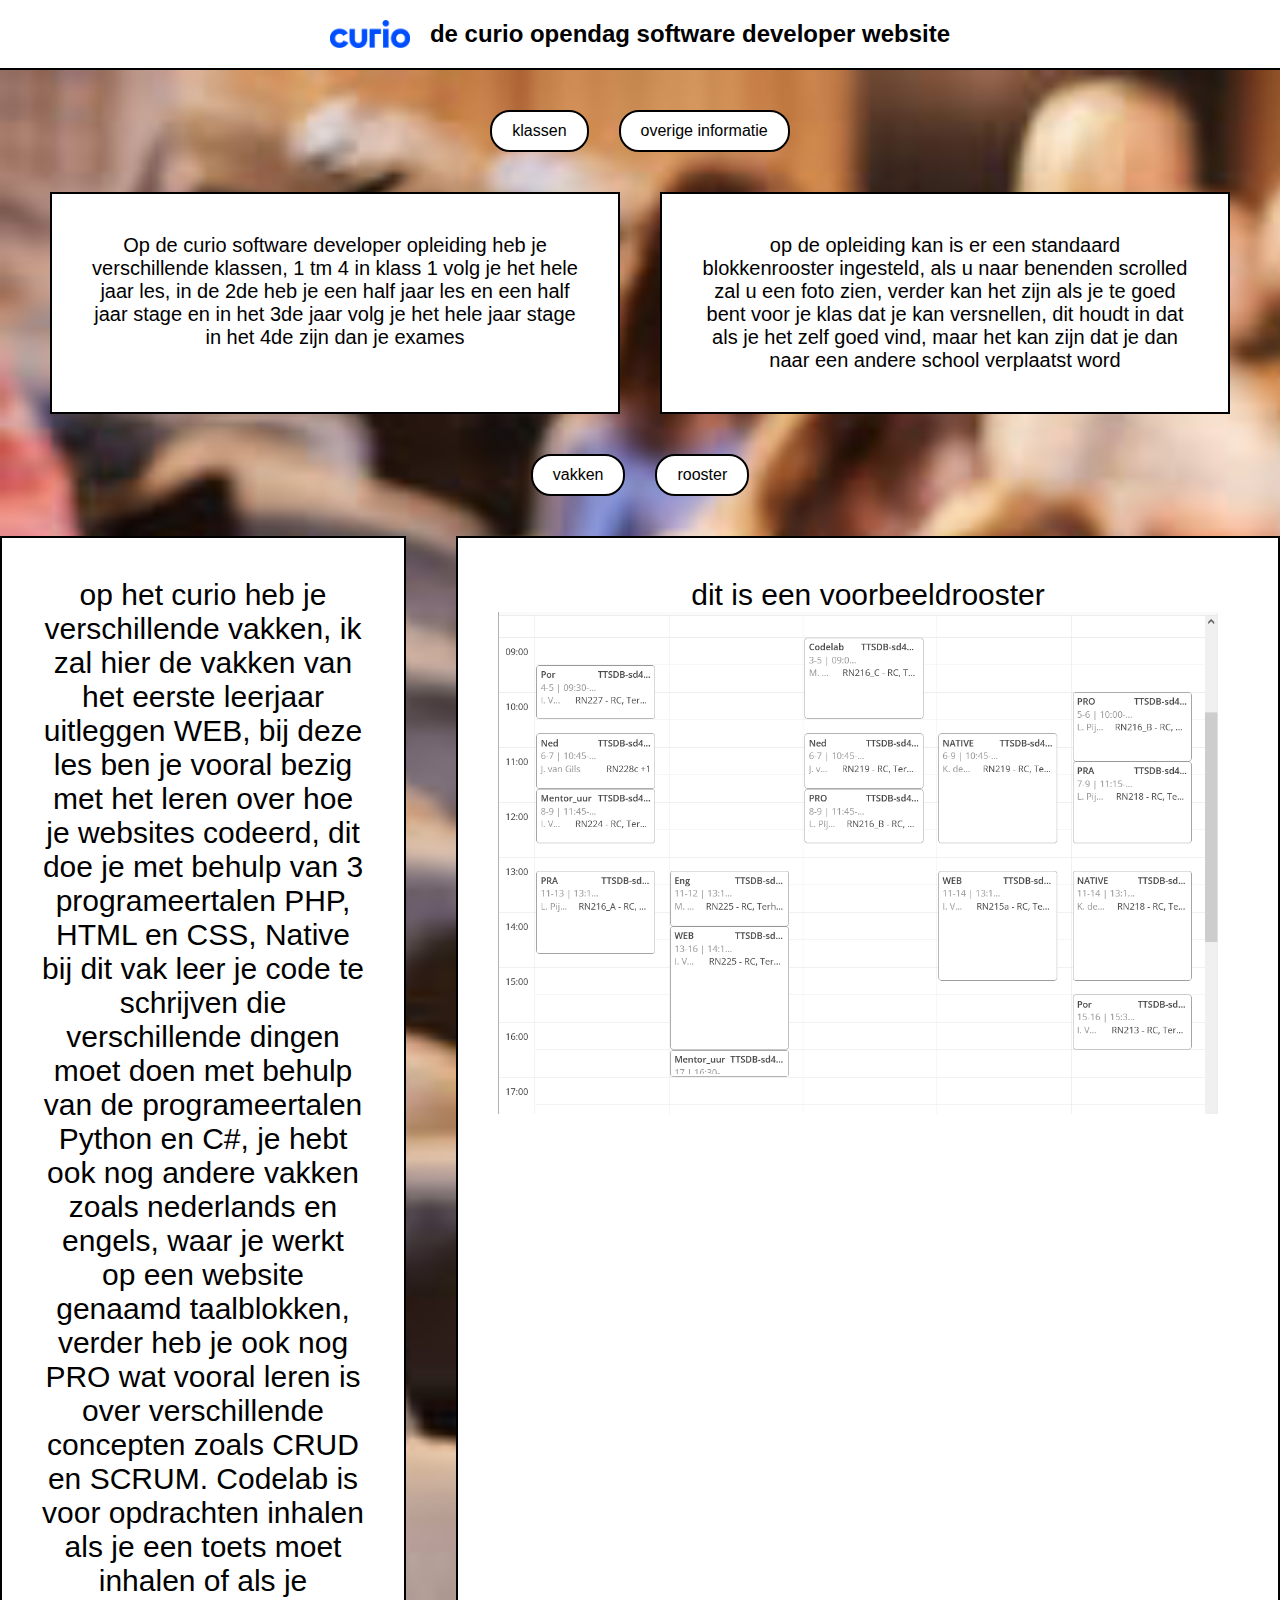
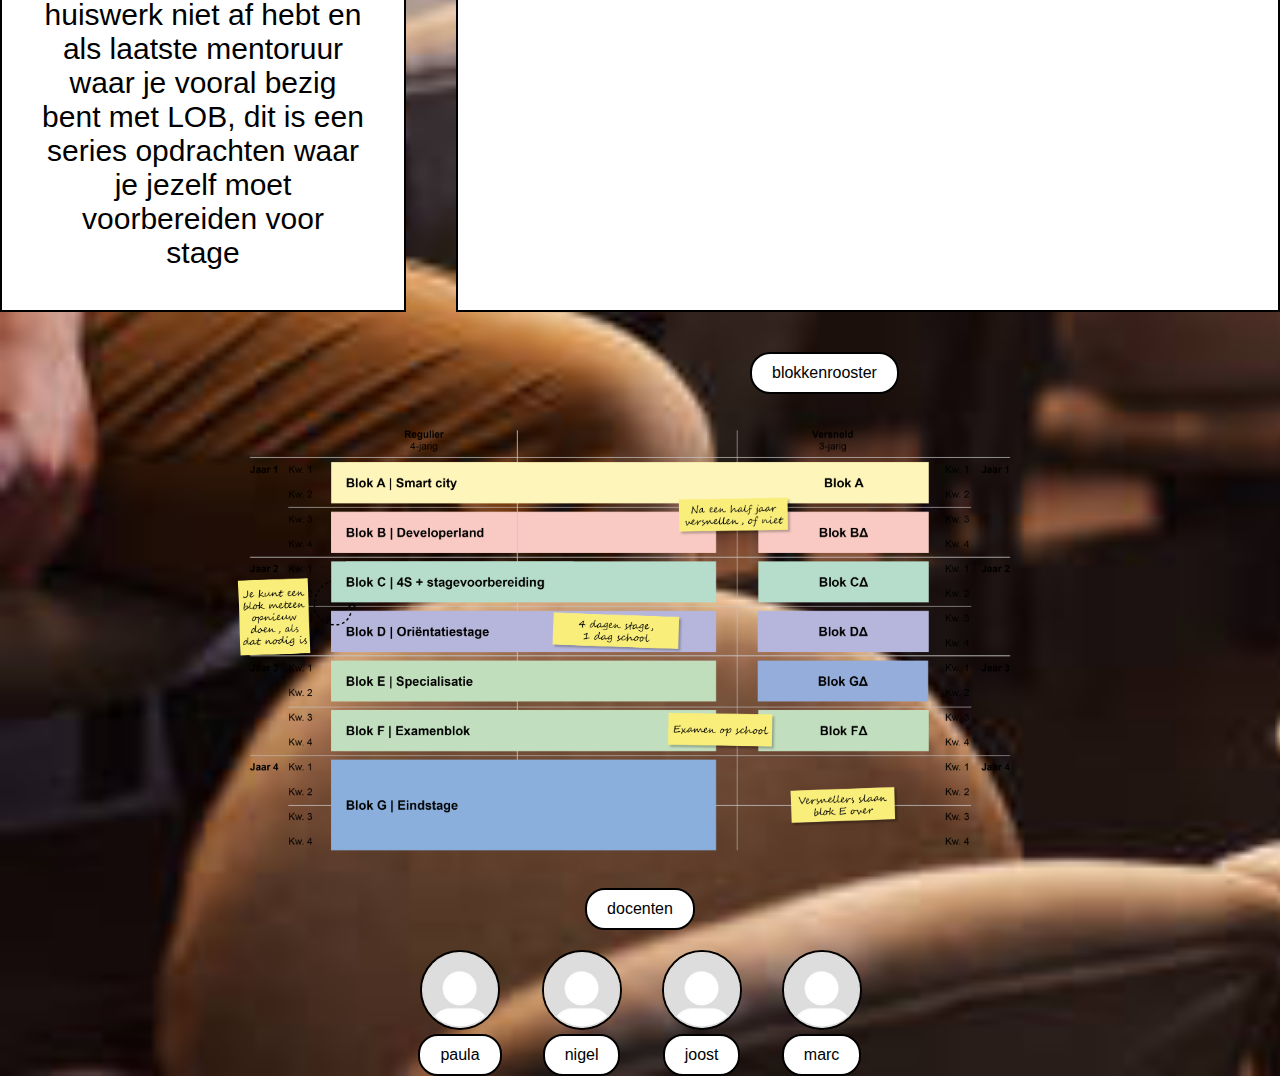
<file: index.html>
<!DOCTYPE html>
<html lang="nl">
<head>
  <meta charset="UTF-8">
  <meta name="viewport" content="width=device-width, initial-scale=1.0">
  <title>Curio Opendag Software Developer</title>
  <link rel="stylesheet" href="css/style.css">
</head>
<body>
  <!-- Header -->
  <header>
    <div class="headbar">
      <img src="images/curio-13-midden-blauw-logo-rgb.png" alt="logo" class="logo">
      <h1 class="titel">de curio opendag software developer website</h1>
    </div>
  </header>
<div class="backgroundclr">
  <!-- Navigatie -->
  <nav>
    <button class="nav-btn">klassen</button>
    <button class="nav-btn">overige informatie</button>

  </nav>

  <!-- Informatie blokken -->
  <main>
    <section class="info-grid">
      <div class="info-box">Op de curio software developer opleiding heb je verschillende klassen, 1 tm 4 in klass 1 volg je het hele jaar les, in de 2de heb je een half jaar les en een half jaar stage en in het 3de jaar volg je  het hele jaar stage in het 4de zijn dan je exames</div>
      <div class="info-box">op de opleiding kan is er een standaard blokkenrooster ingesteld, als u naar benenden scrolled zal u een foto zien, verder kan het zijn als je te goed bent voor je klas dat je kan versnellen, dit houdt in dat als je het zelf goed vind, maar het kan zijn dat je dan naar een andere school verplaatst word</div>
   

    </section>

    <nav>
            <button class="nav-btn">vakken</button>
            <button class="nav-btn">rooster</button>
    </nav>

    <!-- Onderste rij -->
    <section class="onderste-rij">
         <div class="info-box2">op het curio heb je verschillende vakken, ik zal hier de vakken van het eerste leerjaar uitleggen WEB, bij deze les ben je vooral bezig met het leren over hoe je websites codeerd, dit doe je met behulp van 3 programeertalen PHP, HTML en CSS, Native bij dit vak leer je code te schrijven die verschillende dingen moet doen met behulp van de programeertalen Python en C#, je hebt ook nog andere vakken zoals nederlands en engels, waar je werkt op een website genaamd taalblokken, verder heb je ook nog PRO wat vooral leren is over verschillende concepten zoals CRUD en SCRUM. Codelab is voor opdrachten inhalen als je een toets moet inhalen of als je huiswerk niet af hebt en als laatste mentoruur waar je vooral bezig bent met LOB, dit is een series opdrachten waar je jezelf moet voorbereiden voor stage</div>
         <div class="info-box2">dit is een voorbeeldrooster<img src="images/bruh.png" class="roosterimg"></div>
        </section>
         <button class="br">blokkenrooster</button>
    <nav>
           
        <img src="images/blokkenrooster.png" class="roosterimg2">
    </nav>

    <!-- Docenten -->
     <div class="info_grid2"></div>
    <section class="docenten">
          <button class="nav-btn">docenten</button>
      <div class="docenten-fotos">
        <div class="docent">
          <img src="images/docent.jpg" alt="docent1">
          <br>
              <button class="nav-btn">paula</button>
        </div>
        <div class="docent">
          <img src="images/docent.jpg" alt="docent2">
          <br>
              <button class="nav-btn">nigel</button>
        </div>
        <div class="docent">
          <img src="images/docent.jpg" alt="docent3">
          <br>
              <button class="nav-btn">joost</button>
        </div>
        <div class="docent">
          <img src="images/docent.jpg" alt="docent4">
          <br>
            <button class="nav-btn">marc</button>
            
        </div>
      </div>
    </section>
</div>
</div>
  </main>
</body>
</html>
</file>
<file: css/style.css>
* {
  margin: 0;
  padding: 0;
  box-sizing: border-box;
  font-family: Helvetica, Arial, sans-serif;
}

/* Header */
.headbar {
  display: flex;
  align-items: center;
  justify-content: center;
  background: #fff;
  padding: 20px;
  border-bottom: 2px solid #000;
}

.logo {
  width: 80px;
  margin-right: 20px;
}

.titel {
  font-size: 24px;
  font-weight: bold;
}

/* Navigatie */
nav {
  display: flex;
  justify-content: center;
  gap: 30px;
  margin: 20px 0;

}

.nav-btn {
  padding: 10px 20px;
  border: 2px solid black;
  border-radius: 20px;
  background: white;
  cursor: pointer;
  font-size: 16px;

}

/* Grid met info */
.info-grid {
  display: grid;
  grid-template-columns: 1fr 1fr;
  gap: 40px;
  padding: 20px 50px;

}

.info-box {
  border: 2px solid black;
  padding: 40px;
  text-align: center;
  font-size: 20px;
  background: white;
}

/* Onderste rij knoppen */
.onderste-rij {
  display: flex;
  justify-content: center;
  gap: 50px;
  margin: 40px 0;
}

/* Docenten sectie */
.docenten {
  text-align: center;
  padding: 20px, 50px;
}

.docenten-fotos {
  display: flex;
  justify-content: center;
  gap: 40px;
  margin-top: 20px;
}

.docent img {
  width: 80px;
  height: 80px;
  border: 2px solid black;
  border-radius: 50%;
}

.docent p {
  margin-top: 10px;
}
.backgroundclr{
    background-image: url(../images/lls.jpg);
    background-size: cover;
    padding-top: 20px;
}.roosterimg{
  width: 720px;
  margin-right: 20px;
}
.roosterimg2{
  width: 800px;
  margin-right: 20px;
}
.fs{
    font-size: 20px;
}
.info-box2 {
  border: 2px solid black;
  padding: 40px;
  text-align: center;
  font-size: 30px;
  background: white;
}
.brstr{
    margin-left: 775px;
      padding: 10px 20px;
  border: 2px solid black;
  border-radius: 20px;
  background: white;
  cursor: pointer;
  font-size: 16px;
}
.br{
      padding: 10px 20px;
  border: 2px solid black;
  border-radius: 20px;
  background: white;
  cursor: pointer;
  font-size: 16px;
  margin-left:750px
}
@media (max-width: 768px) {
  .headbar {
    flex-direction: column;
    text-align: center;
  }

  .logo {
    margin: 0 0 10px 0;
  }

  nav {
    gap: 10px;
  }

  .nav-btn {
    font-size: 14px;
    padding: 8px 16px;
  }

  .onderste-rij {
    flex-direction: column;
    gap: 20px;

    ;
  }

  .info-box, 
  .info-box2 {
    font-size: 18px;
    padding: 20px;
  }

  .docenten-fotos {
    gap: 20px;
  }

  .docent img {
    width: 60px;
    height: 60px;
  }
  .info-box2 {
    font-size: 10px;
    padding: 20px;
  }
  .br{
    margin-left: 300px;
      padding: 8px 16px;
}
}
</file>
